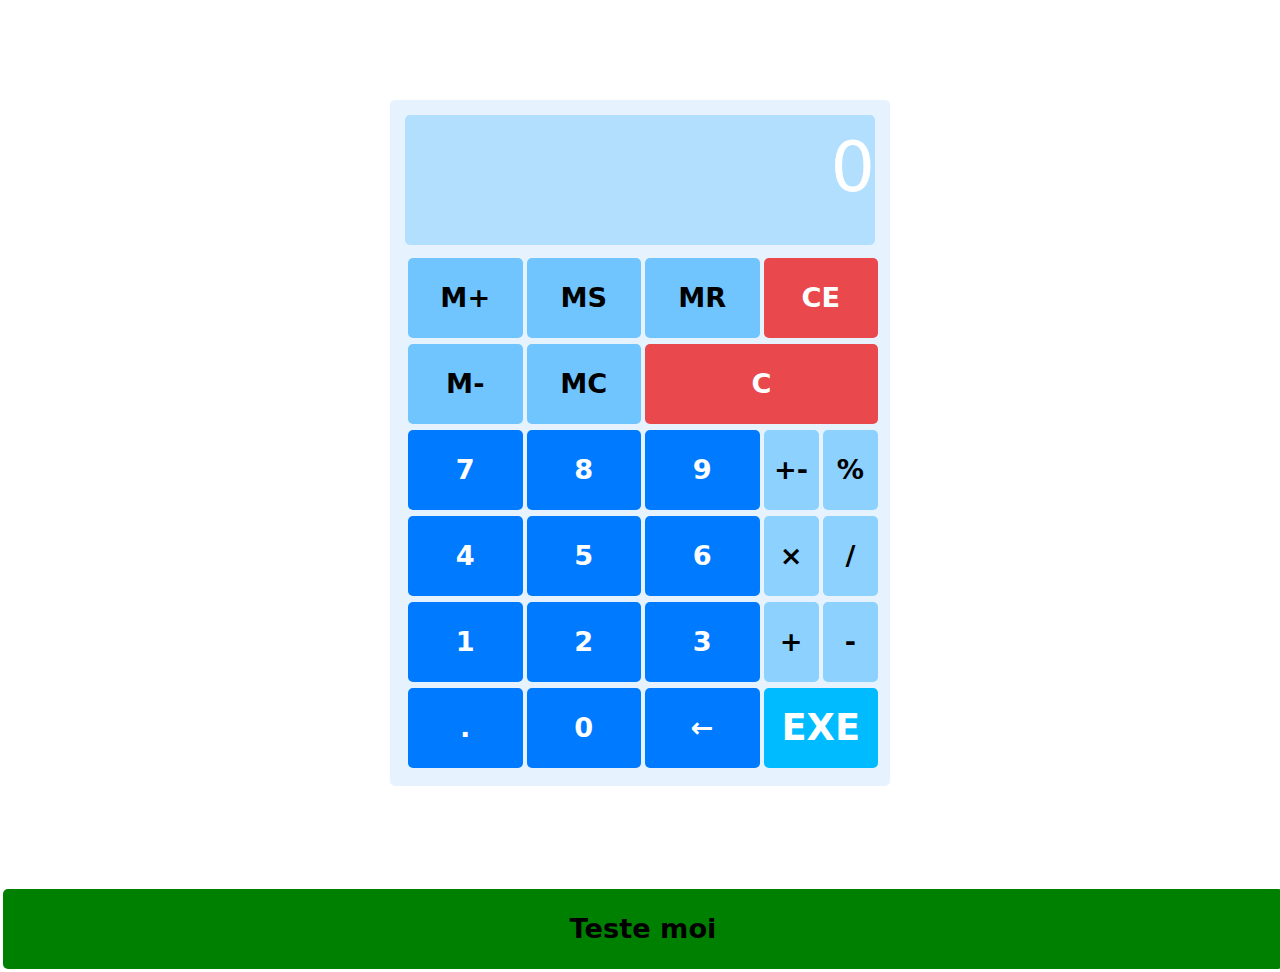
<file: index.html>
<!DOCTYPE html>
<html>

<head>
    <meta charset="UTF-8" />
    <!-- CSS -->
    <link rel="stylesheet" href="css/style.css" />
    <!-- Bootstrap -->
    <link href="https://cdnjs.cloudflare.com/ajax/libs/bootstrap/5.3.2/css/bootstrap.min.css" rel="stylesheet" />
    <!-- <link rel="stylesheet" href="bootstrap-4.5.2-dist/css/bootstrap.css"> -->
    <!-- Titre -->
    <title>Calculatrice</title>
    <!-- JS -->
    <script src="js/modele.js" defer></script>
    <script src="js/controleur.js" defer></script>
</head>

<body>
    <div class="container">
        <div class="calculatrice">
            <!-- Ecran -->
            <div class="ecran">
                <p class="affichage" id="screen"></p>
            </div>

            <!-- Boutons mémoire -->
            <div class="row g-1">
                <div class="col-3">
                    <button class="touche btn-memoire" id="btnMP">
                        M+
                    </button>
                </div>
                <div class="col-3">
                    <button class="touche btn-memoire" id="btnMS">
                        MS
                    </button>
                </div>
                <div class="col-3">
                    <button class="touche btn-memoire" id="btnMR">
                        MR
                    </button>
                </div>
                <div class="col-3">
                    <button class="touche btn-supprimer" id="btnCE">
                        CE
                    </button>
                </div>
            </div>

            <div class="row g-1">
                <div class="col-3">
                    <button class="touche btn-memoire" id="btnMM">
                        M-
                    </button>
                </div>
                <div class="col-3">
                    <button class="touche btn-memoire" id="btnMC">
                        MC
                    </button>
                </div>
                <div class="col-6">
                    <button class="touche btn-supprimer" id="btnC">
                        C
                    </button>
                </div>
            </div>

            <!-- Boutons chiffres -->
            <div class="row g-1">
                <div class="col-9">
                    <div class="row g-1">
                        <div class="col-4">
                            <button class="touche btn-chiffre" id="7">
                                7
                            </button>
                        </div>
                        <div class="col-4">
                            <button class="touche btn-chiffre" id="8">
                                8
                            </button>
                        </div>
                        <div class="col-4">
                            <button class="touche btn-chiffre" id="9">
                                9
                            </button>
                        </div>
                    </div>
                    <div class="row g-1">
                        <div class="col-4">
                            <button class="touche btn-chiffre" id="4">
                                4
                            </button>
                        </div>
                        <div class="col-4">
                            <button class="touche btn-chiffre" id="5">
                                5
                            </button>
                        </div>
                        <div class="col-4">
                            <button class="touche btn-chiffre" id="6">
                                6
                            </button>
                        </div>
                    </div>
                    <div class="row g-1">
                        <div class="col-4">
                            <button class="touche btn-chiffre" id="1">
                                1
                            </button>
                        </div>
                        <div class="col-4">
                            <button class="touche btn-chiffre" id="2">
                                2
                            </button>
                        </div>
                        <div class="col-4">
                            <button class="touche btn-chiffre" id="3">
                                3
                            </button>
                        </div>
                    </div>
                    <div class="row g-1">
                        <div class="col-4">
                            <button class="touche btn-chiffre" id="btnPoint">
                                .
                            </button>
                        </div>
                        <div class="col-4">
                            <button class="touche btn-chiffre" id="0">
                                0
                            </button>
                        </div>
                        <div class="col-4">
                            <button class="touche btn-chiffre" id="btnFleche">
                                ←
                            </button>
                        </div>
                    </div>
                </div>

                <!-- Boutons opérateurs et changement de présentation pour affichage -->
                <div class="col-3">
                    <div class="row g-1">
                        <div class="col-6">
                            <button class="touche btn-operateur" id="btnPlusMoins">
                                +-
                            </button>
                        </div>
                        <div class="col-6">
                            <button class="touche btn-operateur" id="btnPourcent">
                                %
                            </button>
                        </div>
                    </div>
                    <div class="row g-1">
                        <div class="col-6">
                            <button class="touche btn-operateur" id="btnMultiplier">
                                ×
                            </button>
                        </div>
                        <div class="col-6">
                            <button class="touche btn-operateur" id="btnDiviser">
                                /
                            </button>
                        </div>
                    </div>
                    <div class="row g-1">
                        <div class="col-6">
                            <button class="touche btn-operateur" id="btnPlus">
                                +
                            </button>
                        </div>
                        <div class="col-6">
                            <button class="touche btn-operateur" id="btnMoins">
                                -
                            </button>
                        </div>
                    </div>

                    <!-- Bouton validation -->
                    <div class="row g-1">
                        <div class="col-12">
                            <button class="touche btn-validation" id="btnEXE">
                                EXE
                            </button>
                        </div>
                    </div>
                </div>
            </div>
        </div>
    </div>
    <button id="test" class="touche">
        Teste moi
    </button>
</body>

</html>
</file>
<file: css/style.css>
/* Calculatrice */
.calculatrice {
  max-width: 500px;
  margin: 100px auto;
  padding: 15px;
  background-color: #E6F3FF;
  border-radius: 5px;
}

.ecran {
  height: 130px;
  background-color: #B3DFFF;
  border-radius: 5px;
  margin-bottom: 10px;
}

.affichage {
  width: 100%;
  height: 100%;
  color: white;
  text-align: right;
  font-size: 70px;
}

.touche {
  background-color: green;
  border: none;
  border-radius: 5px;
  width: 100%;
  height: 80px;
  margin: 3px;
  font-size: 1.7em;
  font-weight: bold;
}

.btn-supprimer {
  background-color: rgb(234, 0, 0, 0.7);
  color: white;
  transition: ease-in-out 0.2s;
}

.btn-supprimer:hover {
  background-color: rgb(234, 0, 0, 1);
}

.btn-memoire {
  background-color: rgb(61, 177, 255, 0.7);
  transition: ease-in-out 0.2s;
}

.btn-memoire:hover {
  background-color: rgb(61, 177, 255, 1);
}

.btn-operateur {
  background-color: rgb(102, 194, 255, 0.7);
  transition: ease-in-out 0.2s;
}

.btn-operateur:hover {
  background-color: rgb(102, 194, 255, 1);
}

.btn-chiffre {
  background-color: #007AFF;
  color: white;
  transition: ease-in-out 0.2s;
}

.btn-validation {
  background-color: #00BBFF;
  color: white;
  font-size: 2.3em;
}

.btn-validation:hover {
  background-color: #00b14a;
  color: white;
  transition: ease-in-out 0.2s;
}
</file>
